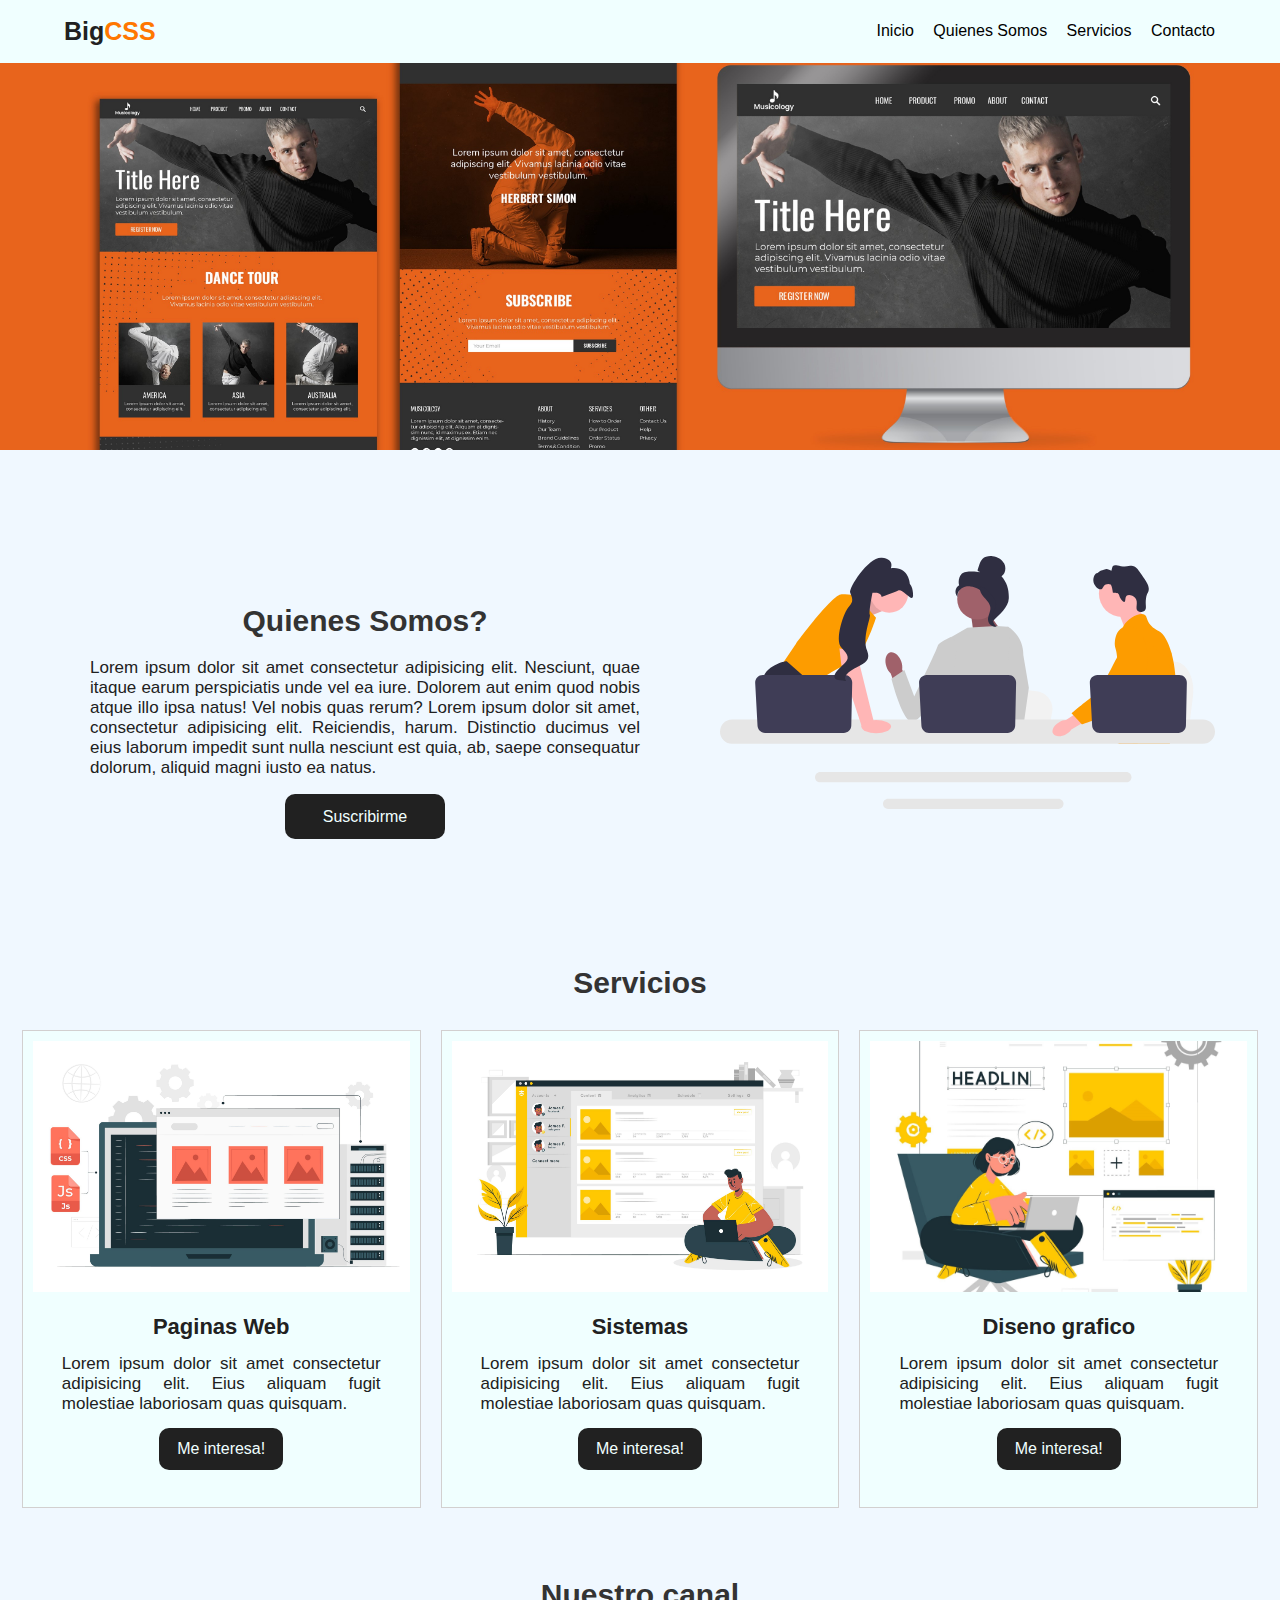
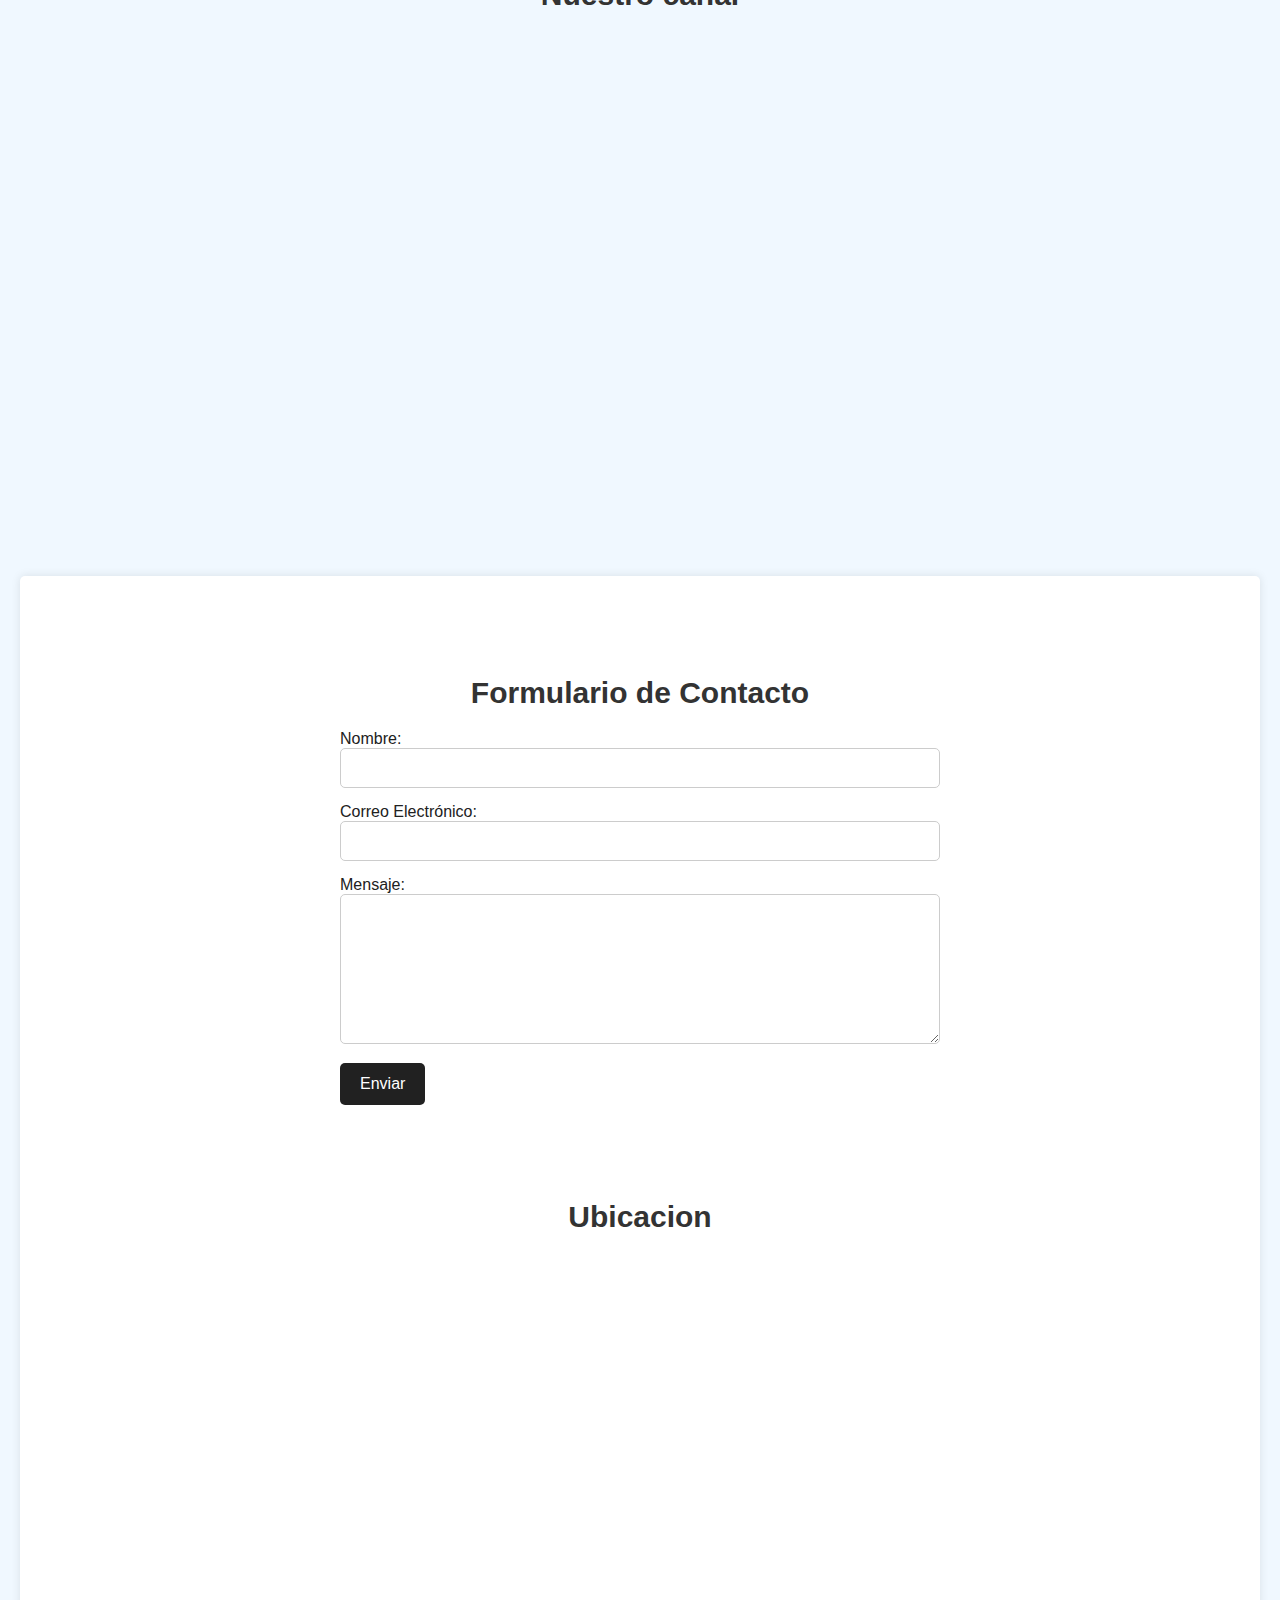
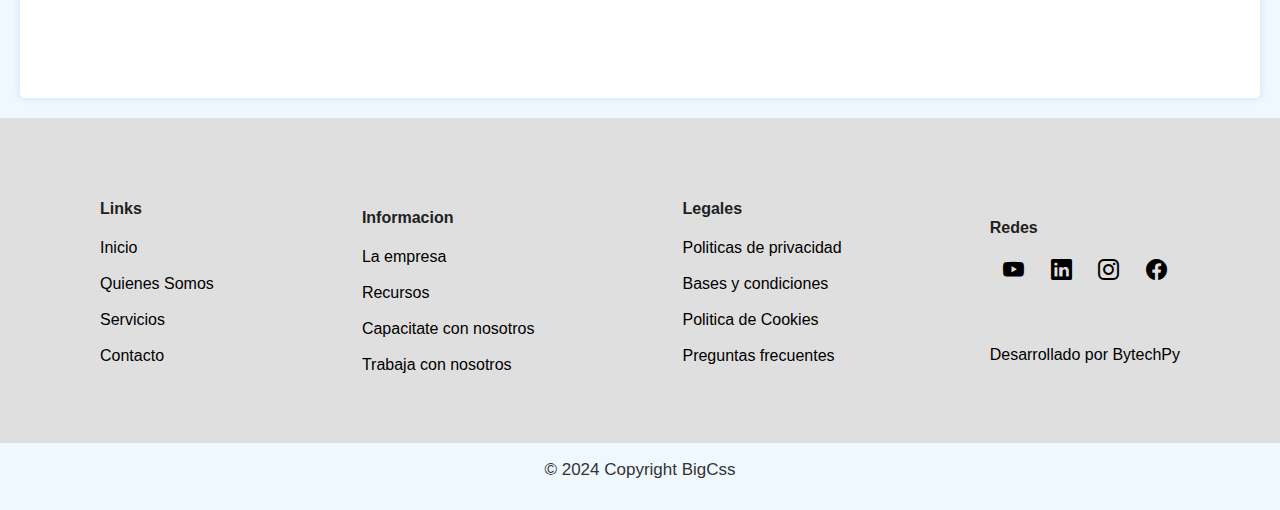
<file: bigCSS/index.html>
<!DOCTYPE html>
<html lang="es">
<head>
    <meta charset="UTF-8">
    <meta name="viewport" content="width=device-width, initial-scale=1.0">
    <link rel="stylesheet" href="style.css">
    <link rel="stylesheet" href="https://cdn.jsdelivr.net/npm/bootstrap-icons@1.11.3/font/bootstrap-icons.min.css">
    <title>BigCss</title>
</head>
<body>
      <header>
        <h1>Big<span>CSS</span></h1>
        <nav>
            <a href="#">Inicio</a>
            <a href="#hero-content">Quienes Somos</a>
            <a href="#servicios">Servicios</a>
            <a href="#contacto">Contacto</a>
        </nav>
        <div class="menu-toggle">
        <button class="sidebar-btn"> &#9776; </button>
    </div>
    <div class="sidebar">
     
        <a href="#">Inicio</a> <br>
        <a href="#hero-content">Quienes Somos</a><br>
        <a href="#servicios">Servicios</a><br>
        <a href="#contacto">Contacto</a><br>
    </ul>
    </div>
       </header> 
    
       <!-- IMG SHOWCASE -->
       <img src="3496219.jpg" alt="" width="100%" class="celn">
       <img src="asw.jpg" alt="" width="100%"  class="pcn">
    
       <!--  Quienes Somos  -->
       <div class="hero">
        <div class="hero-content" id="hero-content">
            <h2>Quienes Somos?</h2>
            <p>Lorem ipsum dolor sit amet consectetur adipisicing elit. Nesciunt, quae itaque earum perspiciatis unde vel ea iure. Dolorem aut enim quod nobis atque illo ipsa natus! Vel nobis quas rerum?
            Lorem ipsum dolor sit amet, consectetur adipisicing elit. Reiciendis, harum. Distinctio ducimus vel eius laborum impedit sunt nulla nesciunt est quia, ab, saepe consequatur dolorum, aliquid magni iusto ea natus.
            </p>
            <a href="#" class="btn-hero" style="width: 100%; padding: auto;">Suscribirme</a>
        </div>
    
        <div class="hero-img">
            <img src="undraw_engineering_team_a7n2 (1).svg" alt="" width="90%" class="celn">
        </div>
       </div>
     <!-- Servicios -->
     <h2 id="servicios">Servicios</h2>
     <div class="servicios" >
      <div class="card-services">
          <img src="5179477.jpg" alt="Paginas Web" width="100%">
          <div class="text-services">
              <h3>Paginas Web</h3>
          <p>Lorem ipsum dolor sit amet consectetur adipisicing elit. Eius aliquam fugit molestiae laboriosam quas quisquam.</p>
          <a href="#">Me interesa!</a>
      </div></div>
      <div class="card-services">
          <img src="5062842.jpg" alt="Sistemas" width="100%">
          <div class="text-services">
               <h3>Sistemas</h3>
          <p>Lorem ipsum dolor sit amet consectetur adipisicing elit. Eius aliquam fugit molestiae laboriosam quas quisquam.</p>
          <a href="#">Me interesa!</a>
      </div></div>
      <div class="card-services">
          <img src="6181789.jpg" alt="Diseno grafico" width="100%">
          <div class="text-services">
          <h3>Diseno grafico</h3>
          <p>Lorem ipsum dolor sit amet consectetur adipisicing elit. Eius aliquam fugit molestiae laboriosam quas quisquam.</p>
          <a href="#">Me interesa!</a>
      </div>
  </div>
     </div>
     <!-- Ubicacion-->
  <div class="containe ">
      <h2>Nuestro canal</h2>
     <iframe width="100%" height="500px" src="https://www.youtube.com/embed/Xf0yP-kNyXQ?si=ieyJicM41DQ3EwF1" title="YouTube video player" frameborder="0" allow="accelerometer; autoplay; clipboard-write; encrypted-media; gyroscope; picture-in-picture; web-share" referrerpolicy="strict-origin-when-cross-origin" allowfullscreen></iframe>
  </div>
     <!-- Contacto -->
     <div class="contacto">
     <div class="container">
      <h2>Formulario de Contacto</h2>
      <form action="#" method="post">
        <label for="name">Nombre:</label>
        <input type="text" id="name" name="name" required>
        
        <label for="email">Correo Electrónico:</label>
        <input type="email" id="email" name="email" required>
        
        <label for="message">Mensaje:</label>
        <textarea id="message" name="message" required></textarea>
        
        <input type="submit" value="Enviar">
      </form>
    </div>
    <div class="map">
      <h2>Ubicacion</h2>
      <iframe src="https://www.google.com/maps/embed?pb=!1m18!1m12!1m3!1d10407790.154155802!2d-123.07708740234372!3d50.44176389056172!2m3!1f0!2f0!3f0!3m2!1i1024!2i768!4f13.1!3m3!1m2!1s0x531c1e3e48afaf7b%3A0x6dd812b2cc87ad89!2sCSS%20Cleaning%20Company!5e0!3m2!1ses!2spy!4v1712035127624!5m2!1ses!2spy" width="100%"  style="border:0;" allowfullscreen="" loading="lazy" referrerpolicy="no-referrer-when-downgrade"></iframe>
    </div>
  </div>
  <div class="bg-footer">
  <footer>
    <div class="info1">
      <h4>Links</h4>
      <a href="#">Inicio</a> <br>
      <a href="#hero-content">Quienes Somos</a><br>
      <a href="#servicios">Servicios</a><br>
      <a href="#contacto">Contacto</a><br>
    </div>
    <div class="info2">
      <h4>Informacion</h4>
      <a href="#">La empresa</a><br>
      <a href="#">Recursos </a> <br>
      <a href="#servicios">Capacitate con nosotros</a><br>
      <a href="#contacto">Trabaja con nosotros</a>
    </div>
    <div class="info3">
      <h4>Legales</h4>
      <a href="#">Politicas de privacidad</a> <br>
      <a href="#hero-content">Bases y condiciones</a><br>
      <a href="#servicios">Politica de Cookies</a><br>
      <a href="#contacto">Preguntas frecuentes</a><br>
    </div>
    <div class="info4">
      <h4>Redes</h4>
      <div class="redes">
        <a href=""><i class="bi bi-youtube"></i></a>
        <a href=""><i class="bi bi-linkedin"></i></a>
        <a href=""><i class="bi bi-instagram"></i></a>
        <a href=""><i class="bi bi-facebook"></i></a>
      </div>
      <br><br><br>
      <a href="#">Desarrollado por BytechPy</a>
    </div>
  </footer></div>
  <div class="copy">
    <p>&copy; 2024 Copyright BigCss</p>
  </div>
    <script>
  function mostrarSidebar(){
          const sidebar= document.querySelector('.sidebar');
          if(sidebar.hasAttribute('style')== false){
          sidebar.setAttribute('style', 'display:flex; flex-direction: column;');
      }else{
          sidebar.removeAttribute('style')
      }
  }
  const btnSidebar = document.querySelector('.sidebar-btn');
  btnSidebar.addEventListener('click', mostrarSidebar);
     </script>
</body>
</html>
</file>
<file: bigCSS/style.css>
*{
    font-family: Arial, Helvetica, sans-serif;
}
body{
    background-color: aliceblue;
    color: rgb(33, 33, 33);
    padding: 0;
    margin: 0;
    height: 100%;
    max-width: 100%;
}
.containe{
    margin: 40px;
    height: 100%;
}
header{
    display: flex;
    flex-wrap: wrap;
    margin: 0;
    width: 100%;
    background-color: azure;
    padding: 0;
    justify-content: space-between;
    align-items: center;
}
header h1{
    font-size: 25px;
    margin-left: 5%;
}
header h1 span{
    color: rgb(255, 119, 0);
}
header nav{
    margin-right: 50px;
}
header nav a{
    margin-right: 15px;
    text-decoration: none;
    color: black;
}
header nav a:hover{
    color: rgb(255, 119, 0);
}
.sidebar-btn{
    border: none;
    background: none;
    font-size: 20px;
}
.sidebar{
    display: none;
}
.hero{
    display: flex;
    justify-content: space-between;
    align-items: center;
    height: 100%;
    background-color: aliceblue;
    margin: 10px;
}
.hero-content{
    width: 50%;
    min-height: 100%;
    background-color: aliceblue;
    margin: 80px;
    text-align: center;
}
h2{
    text-align: center;
    font-size: 30px;
    margin-top: 60px;
}
p{
    font-size: 17px;
    text-align: justify;
    margin-bottom: 30px;
}
.hero-img{
    width: 50%;
    height: 100%;
}
.btn-hero{
    text-align: center;
   margin-bottom: 12px ;
    background-color: rgb(33, 33, 33);
    color: azure;
    border-radius: 10px;
    text-decoration: none;
    padding: 14px;
    padding-left: 38px;
    padding-right: 38px;
}

/*Servicios */
.servicios{
    display: flex;
    justify-content: center;
    align-self: center;
    flex-wrap: wrap;
    background-color: aliceblue;
}
.card-services{
    display: flex;
    justify-content: center;
    flex-wrap: wrap;
    background-color: azure;
    width: 31%;
    margin: 10px;
    border: 1px solid rgb(210, 208, 208);
}
.card-services img{
    width: 95%;
    margin-top: 10px;
}
.text-services{
    display: flex;
    justify-content: center;
    flex-wrap: wrap;
    margin: 25px;
    margin-bottom: 25px;  
    margin-top: 0;
}
.card-services p{
    text-align: justify;
    margin: 14px;
}
.card-services h3{
    font-size: 22px;
    text-align: center;
    margin-bottom: 0;
}
.card-services a{
    margin-bottom: 12px ;
    background-color: rgb(33, 33, 33);
    color: azure;
    padding: 12px;
    padding-left: 18px;
    padding-right: 18px;
    border-radius: 10px;
    text-decoration: none;
}
.sidebar{
    background-color: azure;
    width: 100%;
}
.sidebar a{
    width: 100%;
    text-decoration: none;
    color: black;
    text-align: center;
}
.sidebar a:hover{
    color: rgb(255, 119, 0);
}
.container iframe{
    width: 100%;
    height: 500px;
}

/* FORMULARIO DE CONTACTO ----------------------------------*/

  
  .container {
    max-width: 600px;
    margin: 20px auto;
    padding: 20px;

  }
  
  h2 {
    text-align: center;
    margin-bottom: 20px;
    color: #333;
  }
  
  input[type="text"],
  input[type="email"],
  textarea {
    width: 100%;
    padding: 10px;
    margin-bottom: 15px;
    border: 1px solid #ccc;
    border-radius: 5px;
    box-sizing: border-box;
    font-size: 16px;
  }
  
  textarea {
    height: 150px;
  }
  
  input[type="submit"] {
    background-color: rgb(33, 33, 33);
    color: #fff;
    border: none;
    padding: 12px 20px;
    border-radius: 5px;
    cursor: pointer;
    font-size: 16px;
    transition: background-color 0.3s ease;
  }
  
  input[type="submit"]:hover {
    background-color: rgb(0, 0, 0);
  }
  .contacto{
    display: flex;
    justify-content: center;
    align-items: center;
    flex-wrap: wrap;
    background-color: #fff;
    border-radius: 5px;
    box-shadow: 0 0 10px rgba(0, 0, 0, 0.1);
    margin: 20px;
  }
  .map{
    width: 100%;
    margin: 20px;
    margin: 20px auto;
    padding: 20px;

  }
  .map h2{
    text-align: center;
    margin-top: 15px;
  }
  .map iframe{
    width: 100%;
    height: 400px;
  }
  footer{
    display: flex;
    justify-content: space-between;
    align-items: center;
    margin-left: 40px;
    margin-right: 40px;
    padding: 20px;
  }
  footer a{
    text-decoration: none;
    color: black;
  }
  footer div{
    display: flex;
    flex-direction: column;
    padding: 40px;
  }
  .redes{
    display: flex;
    flex-direction: row;
    justify-content: space-around;
    padding: 0;
    margin-bottom: 10px;
  }
  .redes a i{
    font-size: 21px;
  }
  .info4{
    display: flex;
    flex-direction: column;

  }
  .bg-footer{
    background-color: #dfdfdf;
  } 
  .copy p{
    color: #333;
    text-align: center;
  }
/*responsive*/

@media (min-width:771px) {
    .menu-toggle{
        display: none;
    }
    .pcn{
        display: none;
    }
}

@media (max-width:771px){
    .celn{
        display: none;
    }
    body{
        background-color: aliceblue;
        color: rgb(33, 33, 33);
        padding: 0;
        margin: 0;
        height: 100%;
    }
    header nav{
        display: none;
    }
    .menu-toggle{
        margin-right: 25px;
        font-size: 20px;
    }

    .hero{
        display: flex;
        flex-direction: column;
        background-color: aliceblue;
        margin: 0;
    }
    .hero-content{
        width: 75%;
        min-height: 100%;
        background-color: aliceblue;
        margin: 10px;
    }
    h2{
        text-align: center;
        font-size: 30px;
        margin-top: 60px;
    }
    p{
        font-size: 17px;
    }
    .hero-img{
        width: 50%;
        height: 100%;
    }
    .card-services{
        display: flex;
        justify-content: center;
        flex-wrap: wrap;
        background-color: azure;
        width: 100%;
        margin: 10px;
        border: 1px solid rgb(210, 208, 208);
    }
    .container{
        margin: 5px;
    }
    iframe{
        width: 100%;
        height: 350px;
    }
}
</file>
